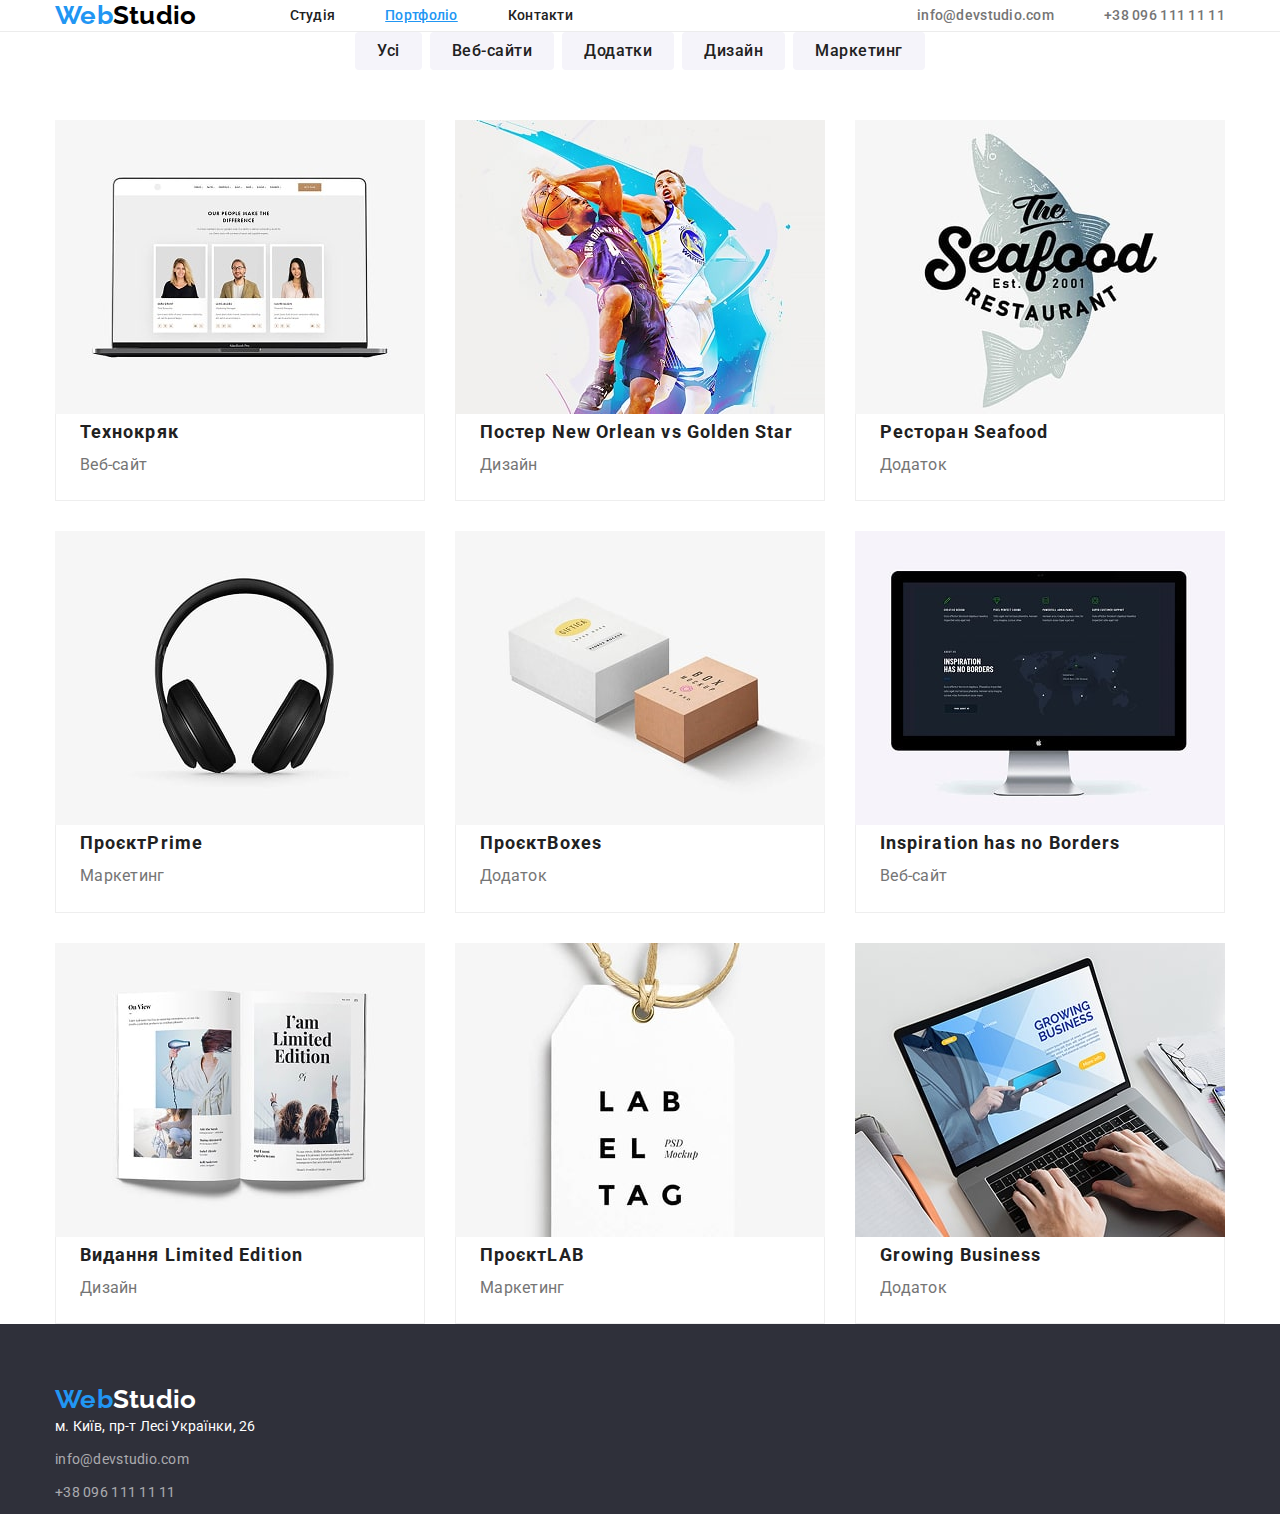
<file: portfolio.html>
<!DOCTYPE html>
<html lang="uk">
  <head>
    <meta charset="UTF-8" />
    <meta name="viewport" content="width=device-width, initial-scale=1.0" />
    <title>Ваші портфоліо</title>
    <link rel="preconnect" href="https://fonts.googleapis.com" />
    <link rel="preconnect" href="https://fonts.gstatic.com" crossorigin />
    <link
      href="https://fonts.googleapis.com/css2?family=Raleway:wght@700&family=Roboto:wght@400;500;700;900&display=swap"
      rel="stylesheet" />
    <link
      rel="stylesheet"
      href="https://cdnjs.cloudflare.com/ajax/libs/modern-normalize/3.0.1/modern-normalize.min.css" />
    <link rel="stylesheet" href="./css/styles.css" />
  </head>
  <body>
    <!-- Шапка сайта -->
    <header class="site-header">
      <div class="container">
        <div class="container-header">
          <a href="./index.html" lang="en" class="logo-link"
            ><span class="logo">Web</span
            ><span class="logo-header">Studio</span></a
          >
          <nav>
            <ul class="site-nav list">
              <li class="site-nav-item">
                <a href="./index.html" class="site-nav-link">Студія</a>
              </li>
              <li class="site-nav-item">
                <a href="./portfolio.html" class="site-nav-link current"
                  >Портфоліо</a
                >
              </li>
              <li class="site-nav-item">
                <a href="./contacts.html" class="site-nav-link">Контакти</a>
              </li>
            </ul>
          </nav>

          <ul class="contact list">
            <li class="contact-item">
              <a href="mailto:info@devstudio.com" class="contact-link"
                >info@devstudio.com</a
              >
            </li>
            <li class="contact-item">
              <a href="tel:+380961111111" class="contact-link"
                >+38 096 111 11 11</a
              >
            </li>
          </ul>
        </div>
      </div>
    </header>

    <!-- Тело -->

    <main>
      <section class="main-section">
        <div class="portfolio-container container">
          <!-- Кнопки фильтра -->
          <ul class="filter list">
            <li class="filter-list">
              <button type="button" class="filter-button one">Усі</button>
            </li>
            <li class="filter-list">
              <button type="button" class="filter-button two">Веб-сайти</button>
            </li>
            <li class="filter-list">
              <button type="button" class="filter-button three">Додатки</button>
            </li>
            <li class="filter-list">
              <button type="button" class="filter-button four">Дизайн</button>
            </li>
            <li class="filter-list">
              <button type="button" class="filter-button five">
                Маркетинг
              </button>
            </li>
          </ul>

          <!-- Контент -->
          <ul class="project-item list">
            <li class="project-list">
              <a href="" class="project">
                <img
                  src="./images/img-min.jpg"
                  alt="Фото веб-сайту"
                  width="370" />
                <div class="project-description">
                  <h2 class="project-title">Технокряк</h2>
                  <p class="project-description-text">Веб-сайт</p>
                </div>
              </a>
            </li>
            <li class="project-list">
              <a href="" class="project">
                <img
                  src="./images/img-two-min.jpg"
                  alt="Фото баскетболістів"
                  width="370" />
                <div class="project-description">
                  <h2 class="project-title">
                    Постер <span lang="en">New Orlean vs Golden Star</span>
                  </h2>
                  <p class="project-description-text">Дизайн</p>
                </div>
              </a>
            </li>
            <li class="project-list">
              <a href="" class="project">
                <img
                  src="./images/img-three-min.jpg"
                  alt="Логотип ресторану"
                  width="370" />
                <div class="project-description">
                  <h2 class="project-title">
                    Ресторан <span lang="en">Seafood</span>
                  </h2>
                  <p class="project-description-text">Додаток</p>
                </div>
              </a>
            </li>
            <li class="project-list">
              <a href="" class="project">
                <img
                  src="./images/img-four-min.jpg"
                  alt="Фото навушників"
                  width="370" />
                <div class="project-description">
                  <h2 class="project-title">
                    Проєкт<span lang="en">Prime</span>
                  </h2>
                  <p class="project-description-text">Маркетинг</p>
                </div>
              </a>
            </li>
            <li class="project-list">
              <a href="" class="project">
                <img
                  src="./images/img-five-min.jpg"
                  alt="Фото коробок"
                  width="370" />
                <div class="project-description">
                  <h2 class="project-title">
                    Проєкт<span lang="en">Boxes</span>
                  </h2>
                  <p class="project-description-text">Додаток</p>
                </div>
              </a>
            </li>
            <li class="project-list">
              <a href="" class="project">
                <img
                  src="./images/img-six-min.jpg"
                  alt="Фото веб-сайту"
                  width="370" />
                <div class="project-description">
                  <h2 lang="en" class="project-title">
                    Inspiration has no Borders
                  </h2>
                  <p class="project-description-text">Веб-сайт</p>
                </div>
              </a>
            </li>
            <li class="project-list">
              <a href="" class="project">
                <img
                  src="./images/img-seven-min.jpg"
                  alt="Лімітований журнал"
                  width="370" />
                <div class="project-description">
                  <h2 class="project-title">
                    Видання <span lang="en">Limited Edition</span>
                  </h2>
                  <p class="project-description-text">Дизайн</p>
                </div>
              </a>
            </li>
            <li class="project-list">
              <a href="" class="project">
                <img
                  src="./images/img-eight-min.jpg"
                  alt="Фото проекту"
                  width="370" />
                <div class="project-description">
                  <h2 class="project-title">
                    Проєкт<span lang="en">LAB</span>
                  </h2>
                  <p class="project-description-text">Маркетинг</p>
                </div>
              </a>
            </li>
            <li class="project-list">
              <a href="" class="project">
                <img
                  src="./images/img-nine-min.jpg"
                  alt="Фото додатка"
                  width="370" />
                <div class="project-description">
                  <h2 lang="en" class="project-title">Growing Business</h2>
                  <p class="project-description-text">Додаток</p>
                </div>
              </a>
            </li>
          </ul>
        </div>
      </section>
    </main>

    <!-- Футер -->

    <footer class="site-footer">
      <div class="container">
        <a href="./index.html" lang="en" class="logo-link"
          ><span class="logo">Web</span
          ><span class="logo-footer">Studio</span></a
        >
        <address class="company">
          <ul class="list">
            <li class="company-list">
              <a
                href="https://maps.app.goo.gl/KZ4Rdm99qkgADoiCA"
                class="company-address company-hvr"
                target="_blank"
                rel="noopener nofollow noreferrer"
                >м. Київ, пр-т Лесі Українки, 26</a
              >
            </li>
            <li class="company-list">
              <a
                href="mailto:info@devstudio.com"
                class="company-info company-hvr"
                >info@devstudio.com</a
              >
            </li>
            <li class="company-list">
              <a href="tel:+380961111111" class="company-info company-hvr"
                >+38 096 111 11 11</a
              >
            </li>
          </ul>
        </address>
      </div>
    </footer>
  </body>
</html>
</file>
<file: css/styles.css>
:root {
  --txt-color: #212121;
  --ndtxt-color: #757575;
  --hover-color: #2196f3;
  --second-txt-color: #ffffff;
  --bg-color: #2f303a;
  --secondbg-color: #f5f5f5;
  --thirdbg-color: #f5f4fa;
  --logo-header-color: #000000;
  --header-bg-line: #ececec;
  --email-color: rgba(255, 255, 255, 0.6);
  --shadow-color: rgba(0, 0, 0, 0.25);
  --button-shadow-color: rgba(0, 0, 0, 0.15);
  --border-color: #eeeeee;
}

/* main tags */
.list {
  list-style: none;
}

body {
  background-color: var(--second-txt-color);
  color: var(--txt-color);

  font-family: Roboto, sans-serif;
  font-weight: 400;
  font-size: 14px;
  letter-spacing: 0.02em;
}
ul,
p,
h1,
h2,
h3,
h4,
h5,
h6 {
  margin: 0px;
  padding: 0px;
}

a {
  text-decoration-line: none;
}

.section {
  padding-top: 94px;
  padding-bottom: 94px;
}

.container {
  width: 1200px;
  padding: 0 15px;
  margin: 0 auto;
}
/* HEADER */
.site-header {
  border-bottom: 1px solid var(--header-bg-line);
}
.container-header {
  display: flex;
  align-items: center;
}

.logo-link {
  display: block;
  font-family: Raleway;
  font-weight: 700;
  font-size: 26px;
  line-height: 1.2;
  margin-right: 93px;
  margin-bottom: 0px;
}

.logo {
  color: var(--hover-color);
}
.logo-header {
  color: var(--logo-header-color);
}
.logo-footer {
  color: var(--second-txt-color);
}

.site-nav-link:hover,
.site-nav-link:focus {
  color: var(--hover-color);
}

.site-nav {
  display: flex;
  gap: 50px;
}

.site-nav-link {
  display: block;
  color: var(--txt-color);

  font-weight: 500;
  line-height: 1.14;
  text-decoration: none;
}

.site-nav-link.current {
  color: var(--hover-color);
  text-decoration: underline;
}

.contact {
  display: flex;
  gap: 50px;
  margin-left: 344px;
}

.contact-link:hover,
.contact-link:focus {
  color: var(--hover-color);
}
.contact-link {
  color: var(--ndtxt-color);

  font-weight: 500;
  line-height: 1.14;
  text-decoration: none;
}

/* hero */
.hero-title {
  color: var(--second-txt-color);

  font-weight: 900;
  font-size: 44px;
  line-height: 1.36;
  letter-spacing: 0.06em;
  text-shadow: 0px 4px 4px var(--shadow-color), 0px 4px 4px var(--shadow-color);
  margin-bottom: 30px;
}

.section-title {
  color: var(--txt-color);
}

.hero {
  background-color: var(--bg-color);
  text-align: center;
  margin-top: 0px;
  padding-top: 200px;
  padding-bottom: 200px;
}

.order-button {
  color: var(--second-txt-color);
  background-color: var(--hover-color);

  font-weight: 700;
  font-size: 16px;
  line-height: 1.8;
  align-items: center;
  text-align: center;
  letter-spacing: 0.06em;
  border-radius: 4px;
  border: none;
  padding: 10px 32px;
  box-shadow: 0px 4px 4px var(--button-shadow-color);
}

.order-button,
.filter .filter-button {
  cursor: pointer;
}
/* Детали работы*/

.detail {
  color: var(--txt-color);
  margin-top: 94px;
  margin-bottom: 94px;
}

.detail-container > ul {
  display: flex;
  margin-top: 0px;
}

.detail-list {
  display: block;
}

.detail-list:not(:last-child) {
  margin-right: 30px;
}
.detail-title {
  margin-top: 0px;
  margin-bottom: 10px;
  font-weight: 700;
  line-height: 1.14;
  letter-spacing: 0.03em;
  text-transform: uppercase;
}

.detail-text {
  color: var(--ndtxt-color);

  font-size: 14px;
  line-height: 1.7;

  margin-top: 0px;
  margin-bottom: 0px;
}

/* Чем мы занимаемся */

.action-title {
  color: var(--txt-color);

  font-weight: 700;
  font-size: 36px;
  line-height: 1.17;
  text-align: center;

  margin-bottom: 50px;
}

.action-container > ul {
  display: flex;
}

.action-list:not(:last-child) {
  margin-right: 30px;
}

/* Our team  */
.team {
  color: var(--txt-color);
  background-color: var(--thirdbg-color);
}

.team-container {
  font-size: 16px;
  line-height: 1.19;
  text-align: center;
}

.team-title {
  font-weight: 700;
  font-size: 36px;
  line-height: 1.12;
  text-align: center;

  margin-bottom: 50px;
}

.team-container > ul {
  display: flex;
  align-items: center;
}

.team-list:not(:last-child) {
  margin-right: 30px;
}

.team-img {
  margin-bottom: 30px;
}

.team-name {
  font-weight: 500;

  margin-bottom: 10px;
}

.team-profession {
  color: var(--ndtxt-color);

  margin-bottom: 30px;
}

/* Footer  */

.site-footer {
  background-color: var(--bg-color);

  padding-top: 60px;
}
.site-footer a {
  display: inline-block;
}

.company {
  font-style: normal;
  line-height: 1.71;
}

.company .company-hvr:hover,
.company .company-hvr:focus {
  color: var(--hover-color);
}

.company-address {
  color: var(--second-txt-color);

  text-decoration: none;

  margin-bottom: 9px;
}

.company .company-info {
  color: var(--email-color);

  margin-bottom: 9px;
}

/* portfolio */

/* Кнопки фильтра */
.portfolio-section {
  align-items: center;
}

.filter {
  display: flex;
  justify-content: center;
  margin-bottom: 50px;
}

.filter-list:not(:last-child) {
  margin-right: 8px;
}

.filter-button {
  background-color: var(--thirdbg-color);
  color: var(--txt-color);

  min-width: 64px;
  font-weight: 500;
  font-size: 16px;
  line-height: 1.6;
  text-align: center;
  letter-spacing: 0.03em;
  border: none;
  border-radius: 4px;
  padding: 6px 22px;
}

.filter-button:hover,
.filter-button:focus {
  background-color: var(--hover-color);
  color: var(--second-txt-color);

  border: none;
  border-radius: 4px;
}
/* Контент фильтра */

.project-list {
  display: block;
  margin-right: 30px;
}

.project-item {
  display: flex;
  flex-wrap: wrap;
}

.project-list:nth-child(3n) {
  margin-right: 0px;
}

.project-list:not(:nth-last-child(-n + 3)) {
  margin-bottom: 30px;
}

.project-item img {
  display: block;
}

.project {
  color: var(--ndtxt-color);
  font-size: 16px;
  line-height: 1.9;
}

.project-description {
  border: 1px solid var(--border-color);
  border-top: 0;
}

.project-description-text {
  padding-bottom: 20px;
  padding-left: 24px;
}

.project-title {
  color: var(--txt-color);

  font-weight: 700;
  font-size: 18px;
  line-height: 2;
  letter-spacing: 0.06em;
  padding-left: 24px;
}
</file>
